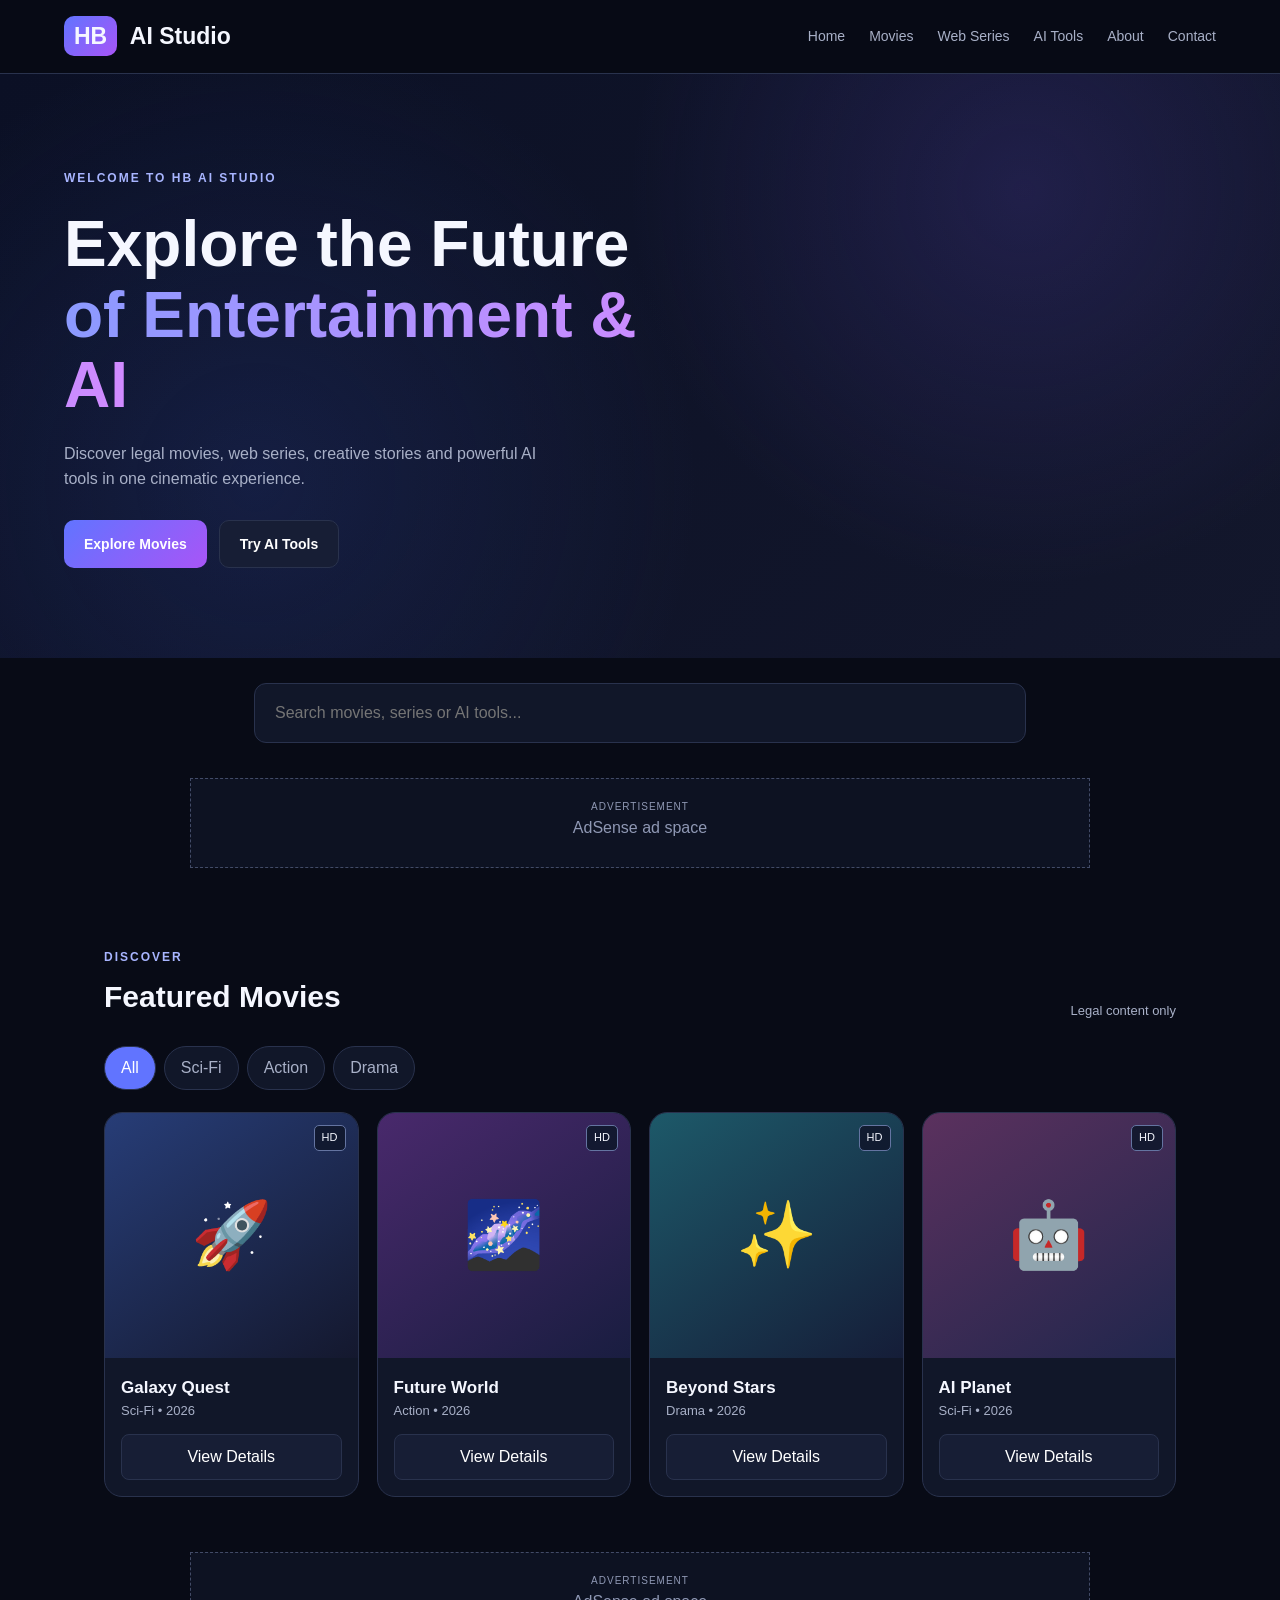
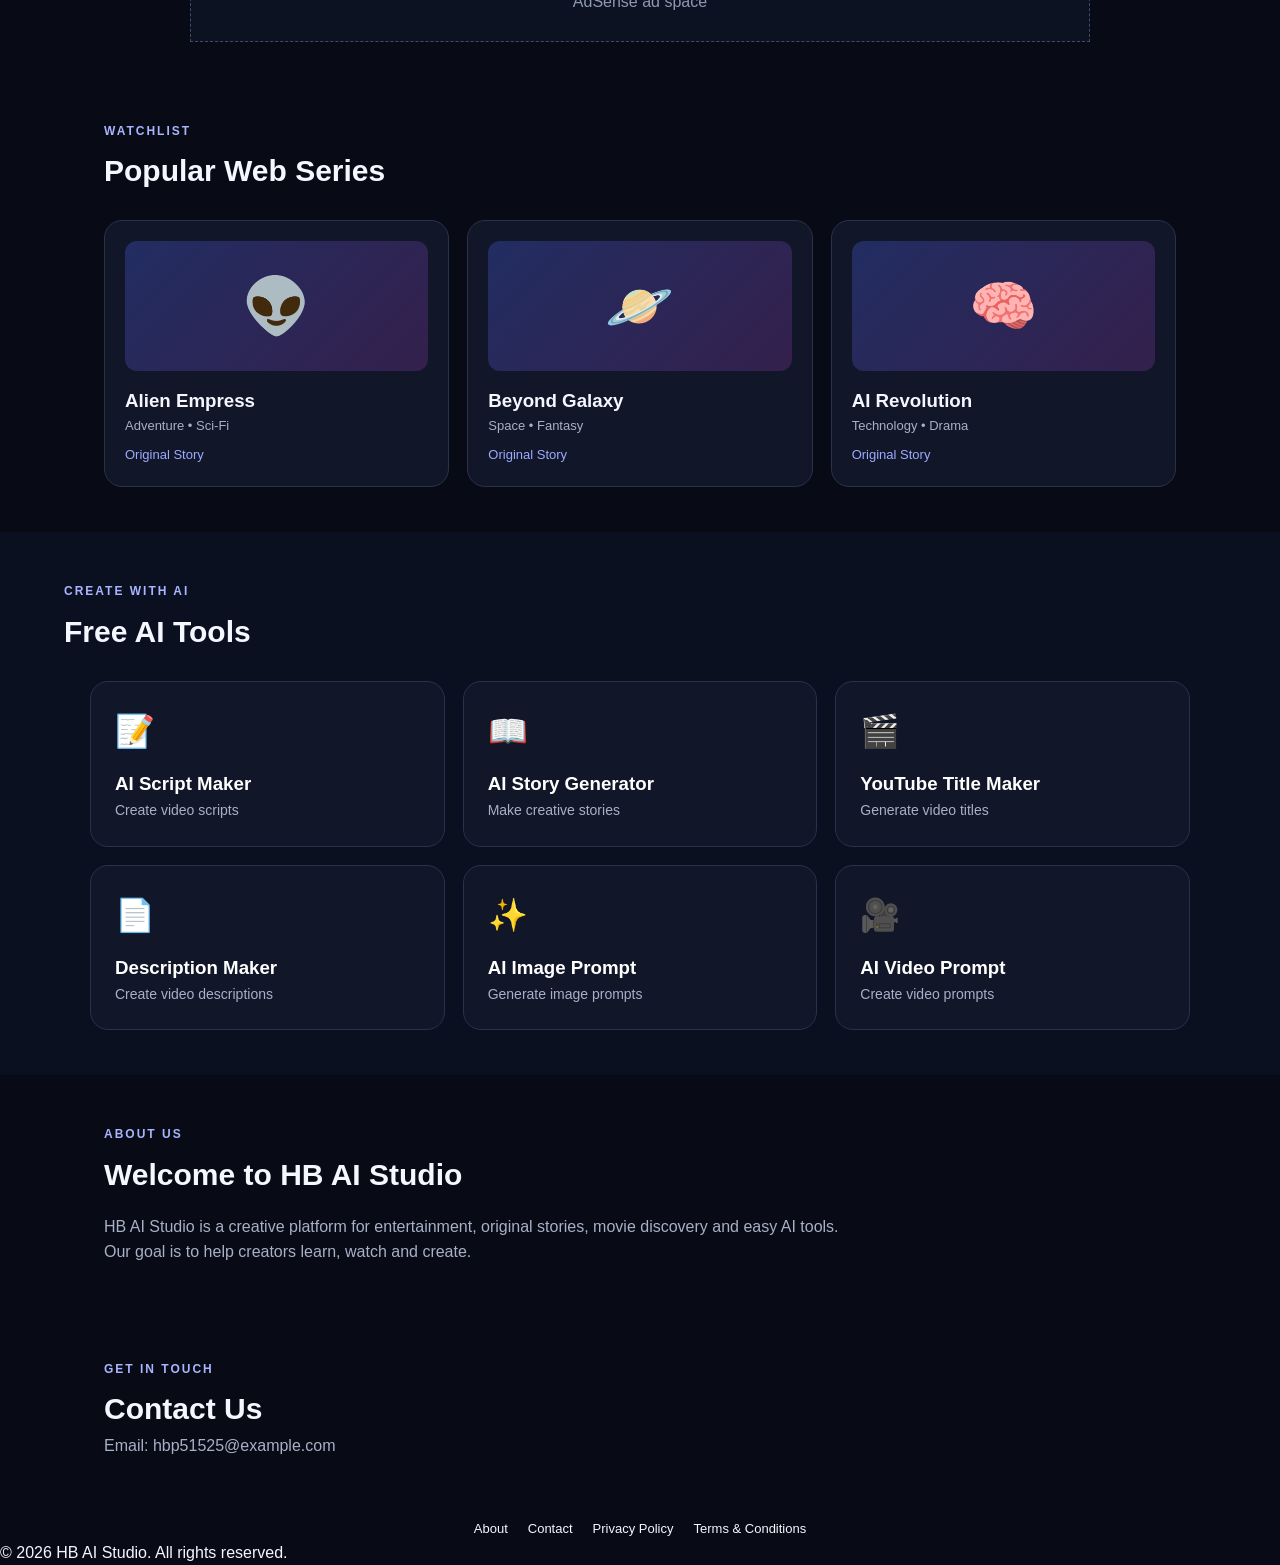
<file: index.html>
<!DOCTYPE html>
<html lang="en">
<head>
  <meta charset="UTF-8">
  <meta name="viewport" content="width=device-width, initial-scale=1.0">
  

  <title>HB AI Studio | Movies, Web Series & AI Tools</title>
  <script async src="https://pagead2.googlesyndication.com/pagead/js/adsbygoogle.js?client=ca-pub-4669100354631229"
    crossorigin="anonymous"></script>
  <meta name="description" content="Explore legal entertainment, movie trailers, web series and free AI tools at HB AI Studio.">
  <meta name="keywords" content="HB AI Studio, movies, web series, AI tools, AI script maker, movie trailers">
  <meta name="author" content="HB AI Studio">
  <meta name="robots" content="index, follow">
  <link rel="canonical" href="https://YOUR-DOMAIN.com/">

  <meta property="og:title" content="HB AI Studio">
  <meta property="og:description" content="Movies, web series and AI tools.">
  <meta property="og:type" content="website">

  <link rel="stylesheet" href="style.css">
</head>

<body>

  <header class="header">
    <a href="#home" class="logo">
      <span>HB</span> AI Studio
    </a>

    <button class="menu-btn" id="menuBtn" aria-label="Open menu">☰</button>

    <nav id="nav">
      <a href="#home">Home</a>
      <a href="#movies">Movies</a>
      <a href="#series">Web Series</a>
      <a href="#tools">AI Tools</a>
      <a href="#about">About</a>
      <a href="#contact">Contact</a>
    </nav>
  </header>

  <main id="home">

    <!-- HERO -->
    <section class="hero">
      <div class="hero-content">
        <span class="badge">WELCOME TO HB AI STUDIO</span>
        <h1>Explore the Future<br><span>of Entertainment & AI</span></h1>
        <p>
          Discover legal movies, web series, creative stories and
          powerful AI tools in one cinematic experience.
        </p>

        <div class="hero-buttons">
          <a href="#movies" class="btn primary">Explore Movies</a>
          <a href="#tools" class="btn secondary">Try AI Tools</a>
        </div>
      </div>
    </section>

    <!-- SEARCH -->
    <section class="search-section">
      <input
        type="search"
        id="searchInput"
        placeholder="Search movies, series or AI tools..."
        aria-label="Search content"
      >
    </section>

    <!-- AD PLACEHOLDER -->
    <div class="ad-slot">
      <small>ADVERTISEMENT</small>
      <p>AdSense ad space</p>
    </div>

    <!-- MOVIES -->
    <section class="section" id="movies">
      <div class="section-heading">
        <div>
          <span class="eyebrow">DISCOVER</span>
          <h2>Featured Movies</h2>
        </div>
        <span class="section-note">Legal content only</span>
      </div>

      <div class="filter-buttons">
        <button class="filter active" data-filter="all">All</button>
        <button class="filter" data-filter="sci-fi">Sci-Fi</button>
        <button class="filter" data-filter="action">Action</button>
        <button class="filter" data-filter="drama">Drama</button>
      </div>

      <div class="movie-grid" id="movieGrid">

        <article class="movie-card" data-category="sci-fi" data-title="Galaxy Quest">
          <div class="poster poster-one">
            <span class="poster-icon">🚀</span>
            <span class="quality">HD</span>
          </div>
          <div class="movie-info">
            <h3>Galaxy Quest</h3>
            <p>Sci-Fi • 2026</p>
            <button class="details-btn" data-movie="Galaxy Quest">View Details</button>
          </div>
        </article>

        <article class="movie-card" data-category="action" data-title="Future World">
          <div class="poster poster-two">
            <span class="poster-icon">🌌</span>
            <span class="quality">HD</span>
          </div>
          <div class="movie-info">
            <h3>Future World</h3>
            <p>Action • 2026</p>
            <button class="details-btn" data-movie="Future World">View Details</button>
          </div>
        </article>

        <article class="movie-card" data-category="drama" data-title="Beyond Stars">
          <div class="poster poster-three">
            <span class="poster-icon">✨</span>
            <span class="quality">HD</span>
          </div>
          <div class="movie-info">
            <h3>Beyond Stars</h3>
            <p>Drama • 2026</p>
            <button class="details-btn" data-movie="Beyond Stars">View Details</button>
          </div>
        </article>

        <article class="movie-card" data-category="sci-fi" data-title="AI Planet">
          <div class="poster poster-four">
            <span class="poster-icon">🤖</span>
            <span class="quality">HD</span>
          </div>
          <div class="movie-info">
            <h3>AI Planet</h3>
            <p>Sci-Fi • 2026</p>
            <button class="details-btn" data-movie="AI Planet">View Details</button>
          </div>
        </article>

      </div>

      <p id="noResults" class="no-results" hidden>No results found.</p>
    </section>

    <!-- AD -->
    <div class="ad-slot">
      <small>ADVERTISEMENT</small>
      <p>AdSense ad space</p>
    </div>

    <!-- WEB SERIES -->
    <section class="section" id="series">
      <div class="section-heading">
        <div>
          <span class="eyebrow">WATCHLIST</span>
          <h2>Popular Web Series</h2>
        </div>
      </div>

      <div class="series-grid">
        <article class="series-card">
          <div class="series-art">👽</div>
          <h3>Alien Empress</h3>
          <p>Adventure • Sci-Fi</p>
          <span>Original Story</span>
        </article>

        <article class="series-card">
          <div class="series-art">🪐</div>
          <h3>Beyond Galaxy</h3>
          <p>Space • Fantasy</p>
          <span>Original Story</span>
        </article>

        <article class="series-card">
          <div class="series-art">🧠</div>
          <h3>AI Revolution</h3>
          <p>Technology • Drama</p>
          <span>Original Story</span>
        </article>
      </div>
    </section>

    <!-- AI TOOLS -->
    <section class="section tools-section" id="tools">
      <div class="section-heading">
        <div>
          <span class="eyebrow">CREATE WITH AI</span>
          <h2>Free AI Tools</h2>
        </div>
      </div>

      <div class="tools-grid">

        <button class="tool-card" data-tool="script">
          <span class="tool-icon">📝</span>
          <h3>AI Script Maker</h3>
          <p>Create video scripts</p>
        </button>

        <button class="tool-card" data-tool="story">
          <span class="tool-icon">📖</span>
          <h3>AI Story Generator</h3>
          <p>Make creative stories</p>
        </button>

        <button class="tool-card" data-tool="title">
          <span class="tool-icon">🎬</span>
          <h3>YouTube Title Maker</h3>
          <p>Generate video titles</p>
        </button>

        <button class="tool-card" data-tool="description">
          <span class="tool-icon">📄</span>
          <h3>Description Maker</h3>
          <p>Create video descriptions</p>
        </button>

        <button class="tool-card" data-tool="prompt">
          <span class="tool-icon">✨</span>
          <h3>AI Image Prompt</h3>
          <p>Generate image prompts</p>
        </button>

        <button class="tool-card" data-tool="video">
          <span class="tool-icon">🎥</span>
          <h3>AI Video Prompt</h3>
          <p>Create video prompts</p>
        </button>

      </div>
    </section>

    <!-- TOOL WORKSPACE -->
    <section class="tool-workspace" id="toolWorkspace" hidden>
      <div class="section-heading">
        <div>
          <span class="eyebrow">AI WORKSPACE</span>
          <h2 id="toolTitle">AI Script Maker</h2>
        </div>
        <button id="closeTool" class="close-btn">✕ Close</button>
      </div>

      <label for="toolInput">Enter your idea</label>
      <textarea id="toolInput" rows="4"
        placeholder="Example: Alien comes to America and teaches children AI..."></textarea>

      <button id="generateBtn" class="btn primary">Generate</button>

      <div id="toolOutput" class="tool-output" aria-live="polite">
        Your generated content will appear here.
      </div>

      <button id="copyOutput" class="btn secondary">Copy Result</button>
    </section>

    <!-- ABOUT -->
    <section class="section about-section" id="about">
      <span class="eyebrow">ABOUT US</span>
      <h2>Welcome to HB AI Studio</h2>
      <p>
        HB AI Studio is a creative platform for entertainment,
        original stories, movie discovery and easy AI tools.
        Our goal is to help creators learn, watch and create.
      </p>
    </section>

    <!-- CONTACT -->
    <section class="section contact-section" id="contact">
      <span class="eyebrow">GET IN TOUCH</span>
      <h2>Contact Us</h2>
      <p>Email: hbp51525@example.com</p>
    </section>

  </main>

  <!-- MOVIE MODAL -->
  <div class="modal" id="movieModal" hidden>
    <div class="modal-content">
      <button id="closeModal" class="close-btn">✕</button>
      <h2 id="modalTitle">Movie Details</h2>
      <p id="modalDescription"></p>
      <p class="legal-note">
        This is a sample catalog entry. Add only legal,
        licensed or original watch links.
      </p>
      <a id="trailerLink" class="btn primary" href="#"
        target="_blank" rel="noopener">Official Trailer</a>
    </div>
  </div>

  <footer>
  <div class="footer-links">
    <a href="about.html">About</a>
    <a href="contact.html">Contact</a>
    <a href="privacy.html">Privacy Policy</a>
    <a href="terms.html">Terms & Conditions</a>
  </div>

  <p>© 2026 HB AI Studio. All rights reserved.</p>
</footer>

  <script src="script.js"></script>
</body>
</html>
</file>
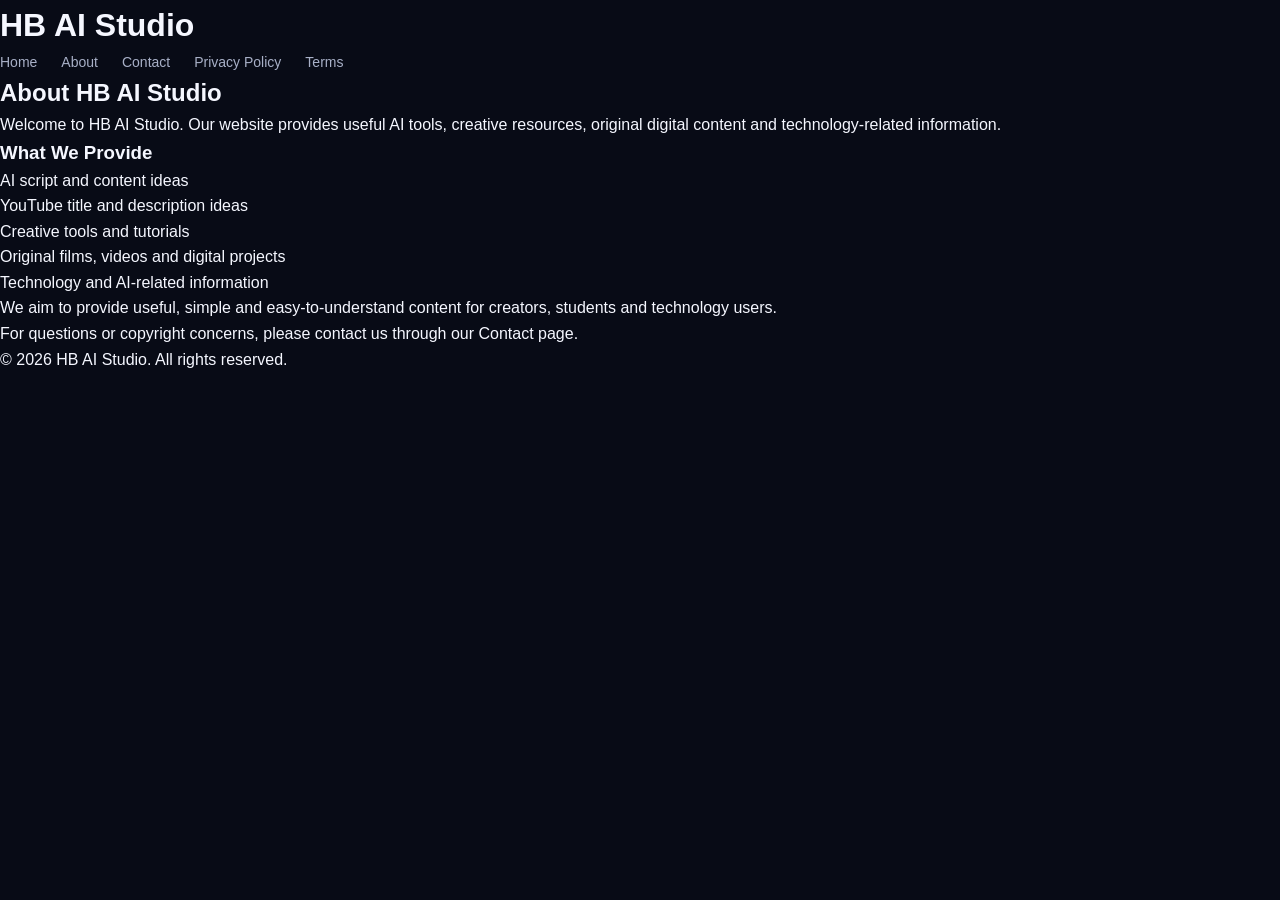
<file: about.html>
<!DOCTYPE html>
<html lang="en">
<head>
  <meta charset="UTF-8">
  <meta name="viewport" content="width=device-width, initial-scale=1.0">

  <title>About HB AI Studio</title>
  <meta name="description" content="Learn about HB AI Studio, its AI tools and original digital content.">
  <script async src="https://pagead2.googlesyndication.com/pagead/js/adsbygoogle.js?client=ca-pub-4669100354631229"
     crossorigin="anonymous"></script>
  <link rel="stylesheet" href="style.css">
</head>

<body>

  <header>
    <h1>HB AI Studio</h1>

    <nav>
      <a href="index.html">Home</a>
      <a href="about.html">About</a>
      <a href="contact.html">Contact</a>
      <a href="privacy.html">Privacy Policy</a>
      <a href="terms.html">Terms</a>
    </nav>
  </header>

  <main class="page-content">
    <h2>About HB AI Studio</h2>

    <p>
      Welcome to HB AI Studio. Our website provides useful AI tools,
      creative resources, original digital content and technology-related
      information.
    </p>

    <h3>What We Provide</h3>

    <ul>
      <li>AI script and content ideas</li>
      <li>YouTube title and description ideas</li>
      <li>Creative tools and tutorials</li>
      <li>Original films, videos and digital projects</li>
      <li>Technology and AI-related information</li>
    </ul>

    <p>
      We aim to provide useful, simple and easy-to-understand content
      for creators, students and technology users.
    </p>

    <p>
      For questions or copyright concerns, please contact us through
      our Contact page.
    </p>
  </main>

  <footer>
    <p>© 2026 HB AI Studio. All rights reserved.</p>
  </footer>

</body>
</html>
</file>
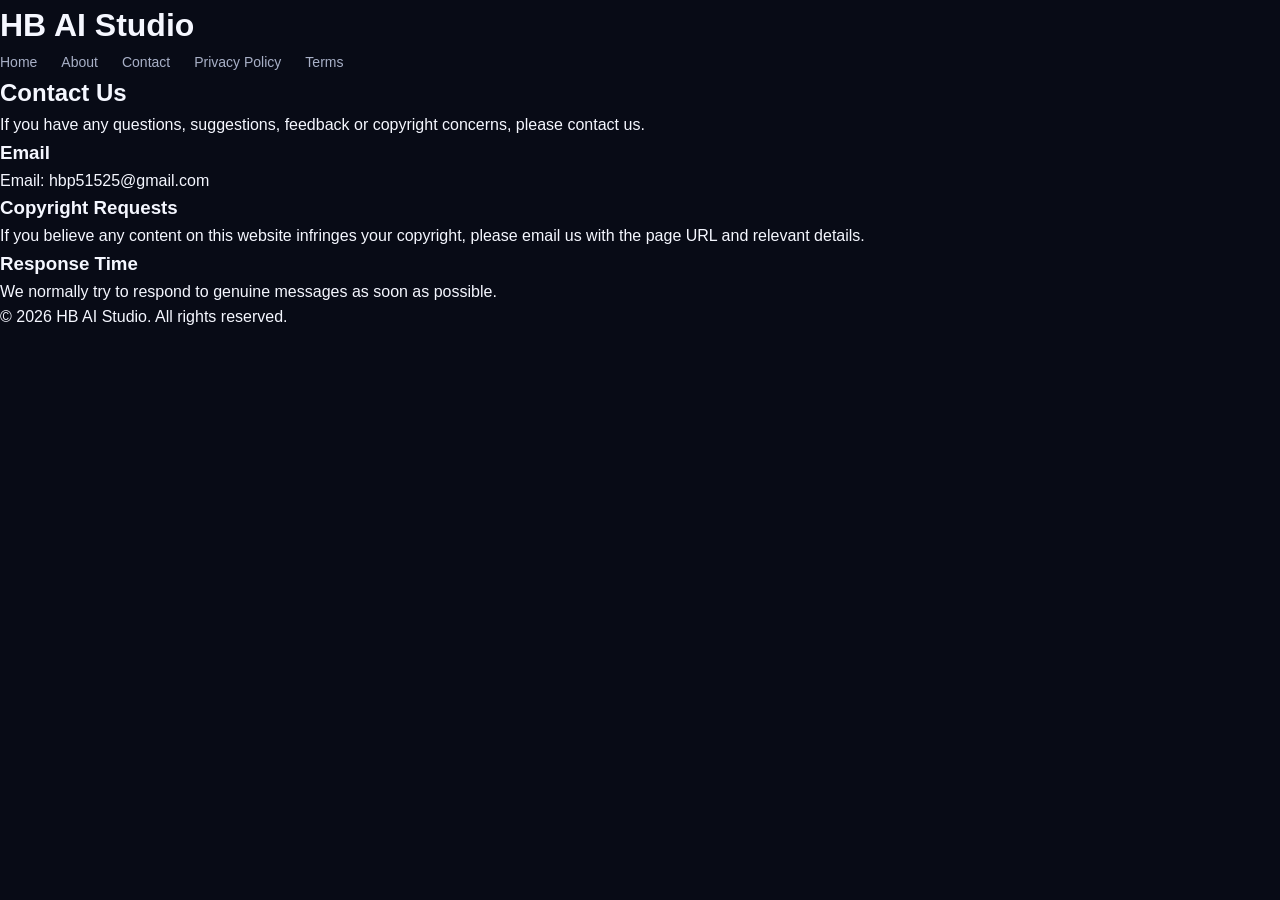
<file: contact.html>
<!DOCTYPE html>
<html lang="en">
<head>
  <meta charset="UTF-8">
  <meta name="viewport" content="width=device-width, initial-scale=1.0">

  <title>Contact HB AI Studio</title>
  <meta name="description" content="Contact HB AI Studio for questions, feedback and copyright concerns.">
  <script async src="https://pagead2.googlesyndication.com/pagead/js/adsbygoogle.js?client=ca-pub-4669100354631229"
     crossorigin="anonymous"></script>
  <link rel="stylesheet" href="style.css">
</head>

<body>

  <header>
    <h1>HB AI Studio</h1>

    <nav>
      <a href="index.html">Home</a>
      <a href="about.html">About</a>
      <a href="contact.html">Contact</a>
      <a href="privacy.html">Privacy Policy</a>
      <a href="terms.html">Terms</a>
    </nav>
  </header>

  <main class="page-content">
    <h2>Contact Us</h2>

    <p>
      If you have any questions, suggestions, feedback or copyright concerns,
      please contact us.
    </p>

    <h3>Email</h3>

    <p>
      Email:
      <a href="mailto:hbp51525@gmail.com">
        hbp51525@gmail.com
      </a>
    </p>

    <h3>Copyright Requests</h3>

    <p>
      If you believe any content on this website infringes your copyright,
      please email us with the page URL and relevant details.
    </p>

    <h3>Response Time</h3>

    <p>
      We normally try to respond to genuine messages as soon as possible.
    </p>
  </main>

  <footer>
    <p>© 2026 HB AI Studio. All rights reserved.</p>
  </footer>

</body>
</html>
</file>
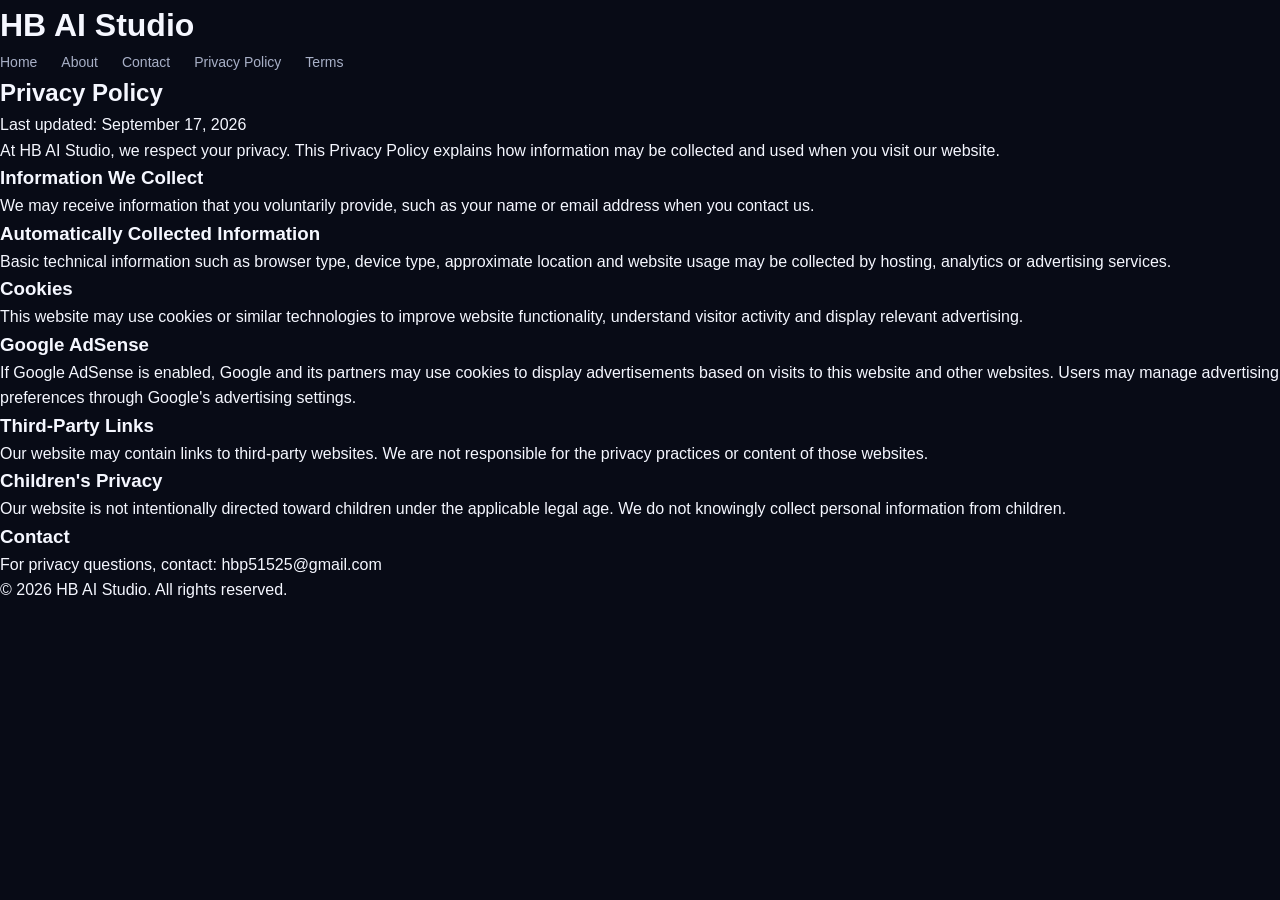
<file: privacy.html>
<!DOCTYPE html>
<html lang="en">
<head>
  <meta charset="UTF-8">
  <meta name="viewport" content="width=device-width, initial-scale=1.0">
  <script async src="https://pagead2.googlesyndication.com/pagead/js/adsbygoogle.js?client=ca-pub-4669100354631229"
     crossorigin="anonymous"></script>
  <title>Privacy Policy - HB AI Studio</title>
  <meta name="description" content="Privacy Policy of HB AI Studio.">

  <link rel="stylesheet" href="style.css">
</head>

<body>

  <header>
    <h1>HB AI Studio</h1>

    <nav>
      <a href="index.html">Home</a>
      <a href="about.html">About</a>
      <a href="contact.html">Contact</a>
      <a href="privacy.html">Privacy Policy</a>
      <a href="terms.html">Terms</a>
    </nav>
  </header>

  <main class="page-content">
    <h2>Privacy Policy</h2>

    <p>
      Last updated: September 17, 2026
    </p>

    <p>
      At HB AI Studio, we respect your privacy. This Privacy Policy
      explains how information may be collected and used when you visit
      our website.
    </p>

    <h3>Information We Collect</h3>

    <p>
      We may receive information that you voluntarily provide, such as
      your name or email address when you contact us.
    </p>

    <h3>Automatically Collected Information</h3>

    <p>
      Basic technical information such as browser type, device type,
      approximate location and website usage may be collected by hosting,
      analytics or advertising services.
    </p>

    <h3>Cookies</h3>

    <p>
      This website may use cookies or similar technologies to improve
      website functionality, understand visitor activity and display
      relevant advertising.
    </p>

    <h3>Google AdSense</h3>

    <p>
      If Google AdSense is enabled, Google and its partners may use cookies
      to display advertisements based on visits to this website and other
      websites. Users may manage advertising preferences through Google's
      advertising settings.
    </p>

    <h3>Third-Party Links</h3>

    <p>
      Our website may contain links to third-party websites. We are not
      responsible for the privacy practices or content of those websites.
    </p>

    <h3>Children's Privacy</h3>

    <p>
      Our website is not intentionally directed toward children under the
      applicable legal age. We do not knowingly collect personal information
      from children.
    </p>

    <h3>Contact</h3>

    <p>
      For privacy questions, contact:
      <a href="mailto:hbp51525@gmail.com">
        hbp51525@gmail.com
      </a>
    </p>
  </main>

  <footer>
    <p>© 2026 HB AI Studio. All rights reserved.</p>
  </footer>

</body>
</html>
</file>
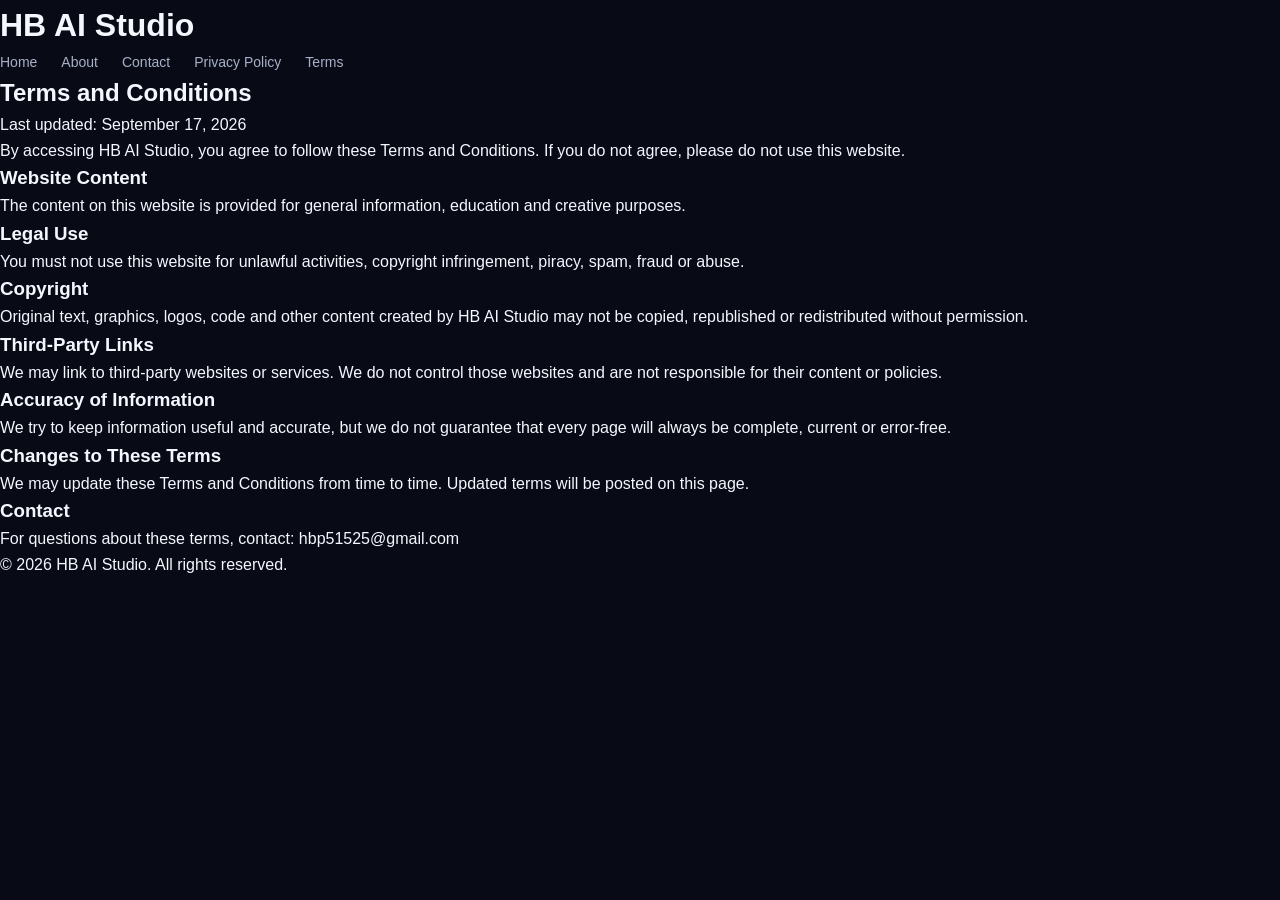
<file: terms.html>
<!DOCTYPE html>
<html lang="en">
<head>
  <meta charset="UTF-8">
  <meta name="viewport" content="width=device-width, initial-scale=1.0">
  <script async src="https://pagead2.googlesyndication.com/pagead/js/adsbygoogle.js?client=ca-pub-4669100354631229"
     crossorigin="anonymous"></script>
  <title>Terms and Conditions - HB AI Studio</title>
  <meta name="description" content="Terms and Conditions of HB AI Studio.">

  <link rel="stylesheet" href="style.css">
</head>

<body>

  <header>
    <h1>HB AI Studio</h1>

    <nav>
      <a href="index.html">Home</a>
      <a href="about.html">About</a>
      <a href="contact.html">Contact</a>
      <a href="privacy.html">Privacy Policy</a>
      <a href="terms.html">Terms</a>
    </nav>
  </header>

  <main class="page-content">
    <h2>Terms and Conditions</h2>

    <p>
      Last updated: September 17, 2026
    </p>

    <p>
      By accessing HB AI Studio, you agree to follow these Terms and
      Conditions. If you do not agree, please do not use this website.
    </p>

    <h3>Website Content</h3>

    <p>
      The content on this website is provided for general information,
      education and creative purposes.
    </p>

    <h3>Legal Use</h3>

    <p>
      You must not use this website for unlawful activities, copyright
      infringement, piracy, spam, fraud or abuse.
    </p>

    <h3>Copyright</h3>

    <p>
      Original text, graphics, logos, code and other content created by
      HB AI Studio may not be copied, republished or redistributed without
      permission.
    </p>

    <h3>Third-Party Links</h3>

    <p>
      We may link to third-party websites or services. We do not control
      those websites and are not responsible for their content or policies.
    </p>

    <h3>Accuracy of Information</h3>

    <p>
      We try to keep information useful and accurate, but we do not
      guarantee that every page will always be complete, current or error-free.
    </p>

    <h3>Changes to These Terms</h3>

    <p>
      We may update these Terms and Conditions from time to time.
      Updated terms will be posted on this page.
    </p>

    <h3>Contact</h3>

    <p>
      For questions about these terms, contact:
      <a href="mailto:hbp51525@gmail.com">
        hbp51525@gmail.com
      </a>
    </p>
  </main>

  <footer>
    <p>© 2026 HB AI Studio. All rights reserved.</p>
  </footer>

</body>
</html>
</file>
<file: style.css>
:root {
  --bg: #080b16;
  --card: #111729;
  --card2: #171e35;
  --text: #f5f7ff;
  --muted: #a8b0c7;
  --line: #29324d;
  --blue: #6174ff;
  --purple: #a855f7;
  --radius: 18px;
}

* {
  box-sizing: border-box;
  margin: 0;
  padding: 0;
}

html {
  scroll-behavior: smooth;
}

body {
  font-family: Arial, sans-serif;
  background: var(--bg);
  color: var(--text);
  line-height: 1.6;
}

a {
  color: inherit;
  text-decoration: none;
}

button,
input,
textarea {
  font: inherit;
}

button {
  cursor: pointer;
}

.header {
  position: sticky;
  top: 0;
  z-index: 50;
  background: rgba(8, 11, 22, .96);
  border-bottom: 1px solid var(--line);
  padding: 18px 5%;
  display: flex;
  align-items: center;
  justify-content: space-between;
  gap: 25px;
}

.logo {
  font-size: 23px;
  font-weight: 800;
  white-space: nowrap;
}

.logo span {
  background: linear-gradient(135deg, var(--blue), var(--purple));
  padding: 7px 10px;
  border-radius: 10px;
  margin-right: 7px;
}

nav {
  display: flex;
  gap: 24px;
  align-items: center;
}

nav a {
  color: var(--muted);
  font-size: 14px;
  transition: .2s;
}

nav a:hover {
  color: white;
}

.menu-btn {
  display: none;
  background: transparent;
  border: 1px solid var(--line);
  color: white;
  padding: 7px 12px;
  border-radius: 8px;
}

.hero {
  min-height: 470px;
  padding: 90px 5%;
  display: flex;
  align-items: center;
  background:
    radial-gradient(circle at 80% 20%, #41358a55, transparent 35%),
    radial-gradient(circle at 20% 70%, #283e8c44, transparent 40%),
    linear-gradient(135deg, #0b1025, #13172c);
}

.hero-content {
  max-width: 650px;
}

.badge,
.eyebrow {
  color: #a8b5ff;
  font-size: 12px;
  font-weight: bold;
  letter-spacing: 2px;
}

.hero h1 {
  font-size: clamp(36px, 5vw, 65px);
  line-height: 1.1;
  margin: 20px 0;
}

.hero h1 span {
  background: linear-gradient(90deg, #8b9aff, #d18aff);
  color: transparent;
  background-clip: text;
}

.hero p {
  color: var(--muted);
  max-width: 500px;
  margin-bottom: 28px;
}

.hero-buttons {
  display: flex;
  gap: 12px;
  flex-wrap: wrap;
}

.btn {
  display: inline-flex;
  align-items: center;
  justify-content: center;
  border: 0;
  border-radius: 10px;
  padding: 12px 20px;
  font-weight: bold;
  font-size: 14px;
}

.primary {
  background: linear-gradient(135deg, var(--blue), var(--purple));
  color: white;
}

.secondary {
  background: var(--card2);
  border: 1px solid var(--line);
  color: white;
}

.search-section {
  max-width: 900px;
  padding: 25px 5%;
  margin: auto;
}

#searchInput {
  width: 100%;
  padding: 16px 20px;
  background: var(--card);
  border: 1px solid var(--line);
  border-radius: 12px;
  color: white;
  outline: none;
}

.section {
  max-width: 1200px;
  margin: auto;
  padding: 45px 5%;
}

.section-heading {
  display: flex;
  justify-content: space-between;
  align-items: end;
  gap: 15px;
  margin-bottom: 25px;
}

.section h2 {
  font-size: 30px;
  margin-top: 5px;
}

.section-note {
  font-size: 13px;
  color: var(--muted);
}

.ad-slot {
  max-width: 900px;
  min-height: 90px;
  border: 1px dashed #424b67;
  background: #0d1222;
  margin: 10px auto 30px;
  padding: 20px;
  text-align: center;
  color: #8f98b4;
}

.ad-slot small {
  display: block;
  font-size: 10px;
  letter-spacing: 1px;
}

.filter-buttons {
  display: flex;
  gap: 8px;
  margin-bottom: 22px;
  flex-wrap: wrap;
}

.filter {
  background: var(--card);
  color: var(--muted);
  border: 1px solid var(--line);
  padding: 8px 16px;
  border-radius: 30px;
}

.filter.active {
  background: var(--blue);
  color: white;
}

.movie-grid {
  display: grid;
  grid-template-columns: repeat(4, 1fr);
  gap: 18px;
}

.movie-card {
  background: var(--card);
  border: 1px solid var(--line);
  border-radius: var(--radius);
  overflow: hidden;
  transition: transform .2s;
}

.movie-card:hover {
  transform: translateY(-4px);
}

.poster {
  height: 245px;
  display: flex;
  justify-content: center;
  align-items: center;
  position: relative;
  background: linear-gradient(145deg, #273d77, #14182e);
}

.poster-two {
  background: linear-gradient(145deg, #49296c, #191d40);
}

.poster-three {
  background: linear-gradient(145deg, #1d5969, #151d38);
}

.poster-four {
  background: linear-gradient(145deg, #5b315e, #20264c);
}

.poster-icon {
  font-size: 65px;
}

.quality {
  position: absolute;
  top: 12px;
  right: 12px;
  background: #10182de6;
  border: 1px solid #6474a1;
  padding: 3px 7px;
  border-radius: 5px;
  font-size: 11px;
}

.movie-info {
  padding: 16px;
}

.movie-info h3 {
  font-size: 17px;
}

.movie-info p,
.series-card p,
.series-card span {
  color: var(--muted);
  font-size: 13px;
}

.details-btn {
  width: 100%;
  padding: 9px;
  margin-top: 12px;
  border: 1px solid var(--line);
  background: var(--card2);
  color: white;
  border-radius: 8px;
}

.series-grid,
.tools-grid {
  display: grid;
  grid-template-columns: repeat(3, 1fr);
  gap: 18px;
}

.series-card {
  background: var(--card);
  border: 1px solid var(--line);
  border-radius: var(--radius);
  padding: 20px;
}

.series-art {
  height: 130px;
  background: linear-gradient(135deg, #222d62, #34204c);
  display: grid;
  place-items: center;
  border-radius: 12px;
  font-size: 55px;
  margin-bottom: 15px;
}

.series-card span {
  display: inline-block;
  margin-top: 8px;
  color: #9caaff;
}

.tools-section {
  background: #0b1020;
  max-width: 100%;
}

.tools-grid {
  max-width: 1100px;
  margin: auto;
}

.tool-card {
  text-align: left;
  background: var(--card);
  color: white;
  border: 1px solid var(--line);
  border-radius: var(--radius);
  padding: 24px;
  transition: .2s;
}

.tool-card:hover {
  border-color: var(--blue);
  transform: translateY(-3px);
}

.tool-icon {
  font-size: 32px;
}

.tool-card h3 {
  margin-top: 12px;
}

.tool-card p {
  color: var(--muted);
  font-size: 14px;
}

.tool-workspace {
  max-width: 900px;
  margin: 30px auto;
  padding: 35px 5%;
  border: 1px solid var(--line);
  background: var(--card);
  border-radius: var(--radius);
}

.tool-workspace label {
  display: block;
  margin-bottom: 8px;
  color: var(--muted);
}

textarea {
  width: 100%;
  padding: 15px;
  background: #080d1c;
  color: white;
  border: 1px solid var(--line);
  border-radius: 10px;
  resize: vertical;
  margin-bottom: 15px;
}

.tool-output {
  white-space: pre-wrap;
  background: #080d1c;
  border: 1px solid var(--line);
  border-radius: 10px;
  padding: 20px;
  margin: 20px 0;
  min-height: 130px;
  color: #dce2ff;
}

.close-btn {
  background: transparent;
  color: #c6cee7;
  border: 1px solid var(--line);
  padding: 7px 12px;
  border-radius: 8px;
}

.about-section p {
  color: var(--muted);
  max-width: 750px;
  margin-top: 15px;
}

.contact-section p {
  color: var(--muted);
}

.footer {
  border-top: 1px solid var(--line);
  padding: 35px 5%;
  text-align: center;
  color: var(--muted);
}

.footer .logo {
  color: white;
  margin-bottom: 18px;
}

.footer-links {
  display: flex;
  justify-content: center;
  gap: 20px;
  flex-wrap: wrap;
  margin-top: 15px;
  font-size: 13px;
}

.modal {
  position: fixed;
  inset: 0;
  z-index: 100;
  background: #000000c9;
  display: grid;
  place-items: center;
  padding: 20px;
}

.modal[hidden] {
  display: none;
}

.modal-content {
  background: var(--card);
  border: 1px solid var(--line);
  border-radius: 18px;
  padding: 30px;
  max-width: 500px;
  width: 100%;
}

.modal-content h2 {
  margin: 20px 0 10px;
}

.modal-content p {
  color: var(--muted);
  margin-bottom: 15px;
}

.legal-note {
  font-size: 13px;
}

.no-results {
  color: var(--muted);
  text-align: center;
  padding: 25px;
}

@media (max-width: 900px) {
  .movie-grid {
    grid-template-columns: repeat(3, 1fr);
  }

  nav {
    gap: 14px;
  }
}

@media (max-width: 650px) {
  .header {
    padding: 15px 5%;
  }

  .menu-btn {
    display: block;
  }

  nav {
    display: none;
    position: absolute;
    top: 70px;
    left: 0;
    right: 0;
    background: var(--card);
    padding: 20px;
    flex-direction: column;
    border-bottom: 1px solid var(--line);
  }

  nav.open {
    display: flex;
  }

  .hero {
    min-height: 420px;
    padding: 65px 5%;
  }

  .hero h1 {
    font-size: 38px;
  }

  .section {
    padding: 35px 5%;
  }

  .section-heading {
    align-items: start;
    flex-direction: column;
  }

  .movie-grid {
    grid-template-columns: repeat(2, 1fr);
    gap: 12px;
  }

  .poster {
    height: 210px;
  }

  .series-grid,
  .tools-grid {
    grid-template-columns: 1fr;
  }

  .poster-icon {
    font-size: 48px;
  }

  .page-content {
  max-width: 900px;
  margin: 40px auto;
  padding: 30px 20px;
  line-height: 1.8;
}

.page-content h2 {
  color: #ffffff;
  margin-bottom: 20px;
}

.page-content h3 {
  color: #b9a7ff;
  margin-top: 28px;
}

.page-content p,
.page-content li {
  color: #d7d7e5;
}

.page-content a {
  color: #8ea7ff;
}

.page-content ul {
  padding-left: 25px;
}
}
</file>
